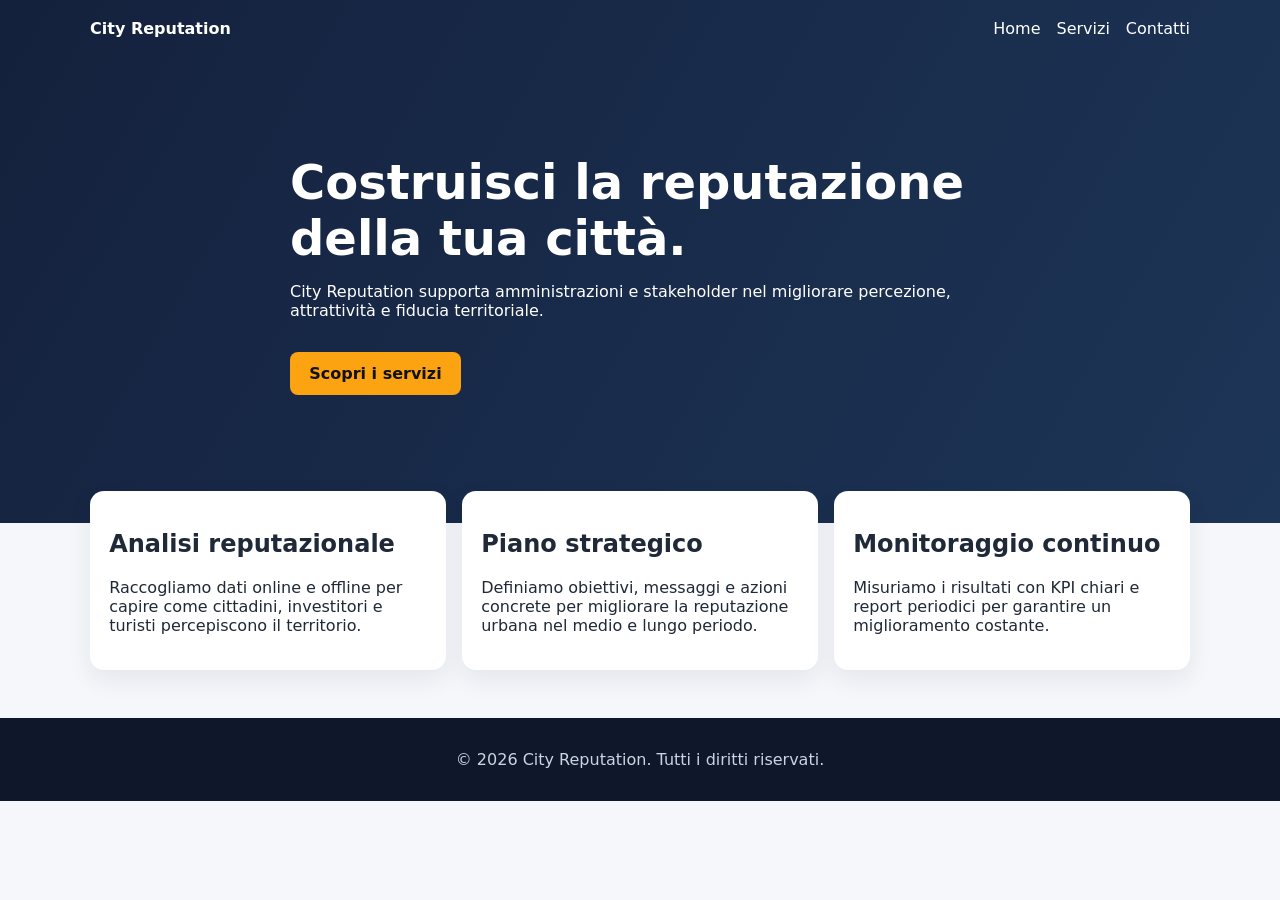
<file: index.html>
<!DOCTYPE html>
<html lang="it">
  <head>
    <meta charset="UTF-8" />
    <meta name="viewport" content="width=device-width, initial-scale=1.0" />
    <title>City Reputation | Home</title>
    <link rel="stylesheet" href="styles.css" />
  </head>
  <body>
    <header class="hero">
      <nav class="navbar container">
        <a class="logo" href="index.html">City Reputation</a>
        <ul class="nav-links">
          <li><a href="index.html">Home</a></li>
          <li><a href="servizi.html">Servizi</a></li>
          <li><a href="contatti.html">Contatti</a></li>
        </ul>
      </nav>

      <div class="hero-content container">
        <h1>Costruisci la reputazione della tua città.</h1>
        <p>
          City Reputation supporta amministrazioni e stakeholder nel migliorare
          percezione, attrattività e fiducia territoriale.
        </p>
        <a class="btn" href="servizi.html">Scopri i servizi</a>
      </div>
    </header>

    <main class="container">
      <section class="cards">
        <article class="card">
          <h2>Analisi reputazionale</h2>
          <p>
            Raccogliamo dati online e offline per capire come cittadini,
            investitori e turisti percepiscono il territorio.
          </p>
        </article>

        <article class="card">
          <h2>Piano strategico</h2>
          <p>
            Definiamo obiettivi, messaggi e azioni concrete per migliorare la
            reputazione urbana nel medio e lungo periodo.
          </p>
        </article>

        <article class="card">
          <h2>Monitoraggio continuo</h2>
          <p>
            Misuriamo i risultati con KPI chiari e report periodici per
            garantire un miglioramento costante.
          </p>
        </article>
      </section>
    </main>

    <footer>
      <p>© 2026 City Reputation. Tutti i diritti riservati.</p>
    </footer>
  </body>
</html>
</file>
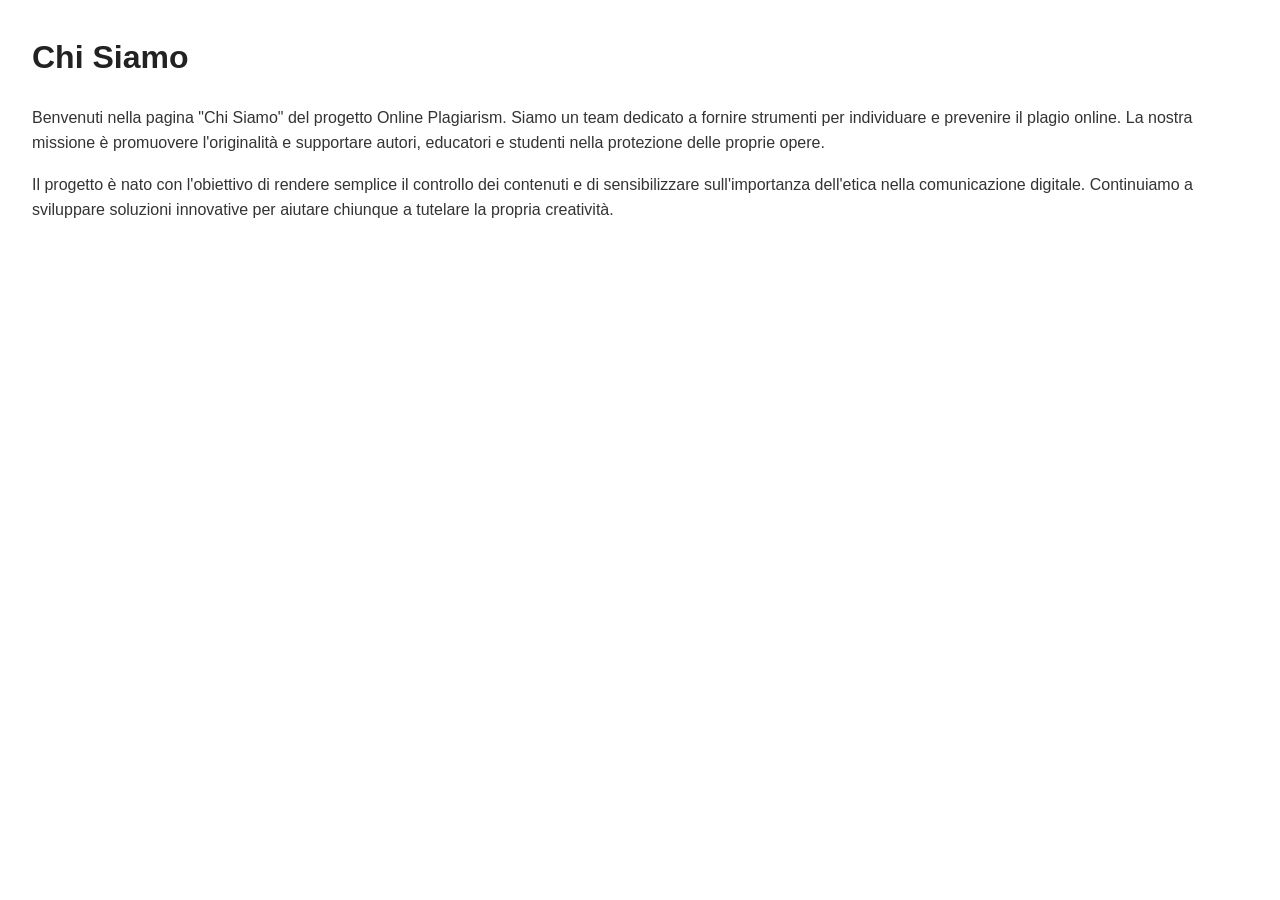
<file: chi-siamo.html>
<!DOCTYPE html>
<html lang="it">
<head>
    <meta charset="UTF-8" />
    <meta name="viewport" content="width=device-width, initial-scale=1.0" />
    <title>Chi Siamo</title>
    <style>
        body {
            font-family: Arial, Helvetica, sans-serif;
            line-height: 1.6;
            margin: 2rem;
            color: #333;
        }
        h1 {
            color: #222;
        }
    </style>
</head>
<body>
    <h1>Chi Siamo</h1>
    <p>
        Benvenuti nella pagina "Chi Siamo" del progetto Online Plagiarism. Siamo un
        team dedicato a fornire strumenti per individuare e prevenire il plagio
        online. La nostra missione è promuovere l'originalità e supportare autori,
        educatori e studenti nella protezione delle proprie opere.
    </p>
    <p>
        Il progetto è nato con l'obiettivo di rendere semplice il controllo dei
        contenuti e di sensibilizzare sull'importanza dell'etica nella
        comunicazione digitale. Continuiamo a sviluppare soluzioni innovative per
        aiutare chiunque a tutelare la propria creatività.
    </p>
</body>
</html>
</file>
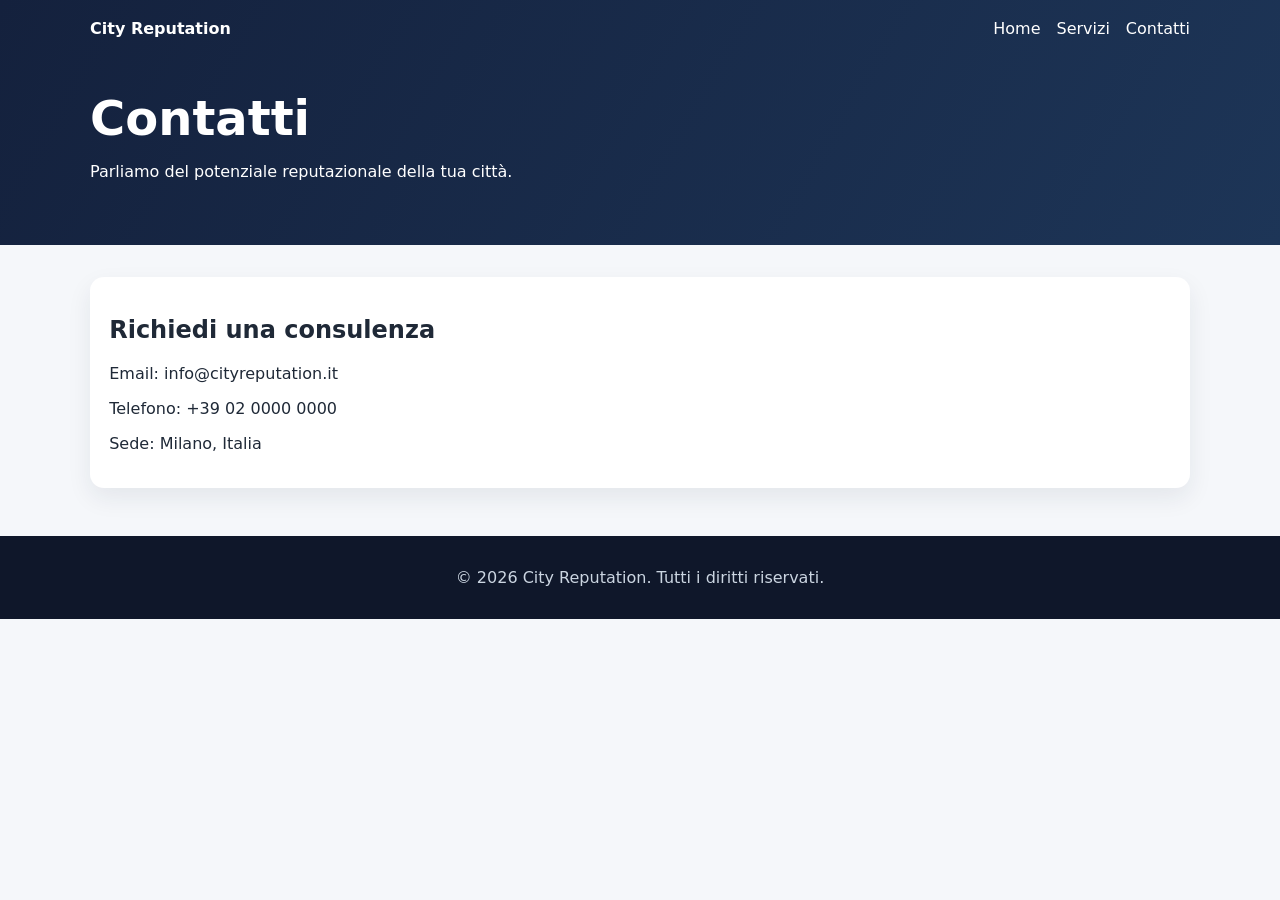
<file: contatti.html>
<!DOCTYPE html>
<html lang="it">
  <head>
    <meta charset="UTF-8" />
    <meta name="viewport" content="width=device-width, initial-scale=1.0" />
    <title>City Reputation | Contatti</title>
    <link rel="stylesheet" href="styles.css" />
  </head>
  <body>
    <header class="sub-hero">
      <nav class="navbar container">
        <a class="logo" href="index.html">City Reputation</a>
        <ul class="nav-links">
          <li><a href="index.html">Home</a></li>
          <li><a href="servizi.html">Servizi</a></li>
          <li><a href="contatti.html">Contatti</a></li>
        </ul>
      </nav>
      <div class="container">
        <h1>Contatti</h1>
        <p>Parliamo del potenziale reputazionale della tua città.</p>
      </div>
    </header>

    <main class="container">
      <section class="contact-box">
        <h2>Richiedi una consulenza</h2>
        <p>Email: info@cityreputation.it</p>
        <p>Telefono: +39 02 0000 0000</p>
        <p>Sede: Milano, Italia</p>
      </section>
    </main>

    <footer>
      <p>© 2026 City Reputation. Tutti i diritti riservati.</p>
    </footer>
  </body>
</html>
</file>
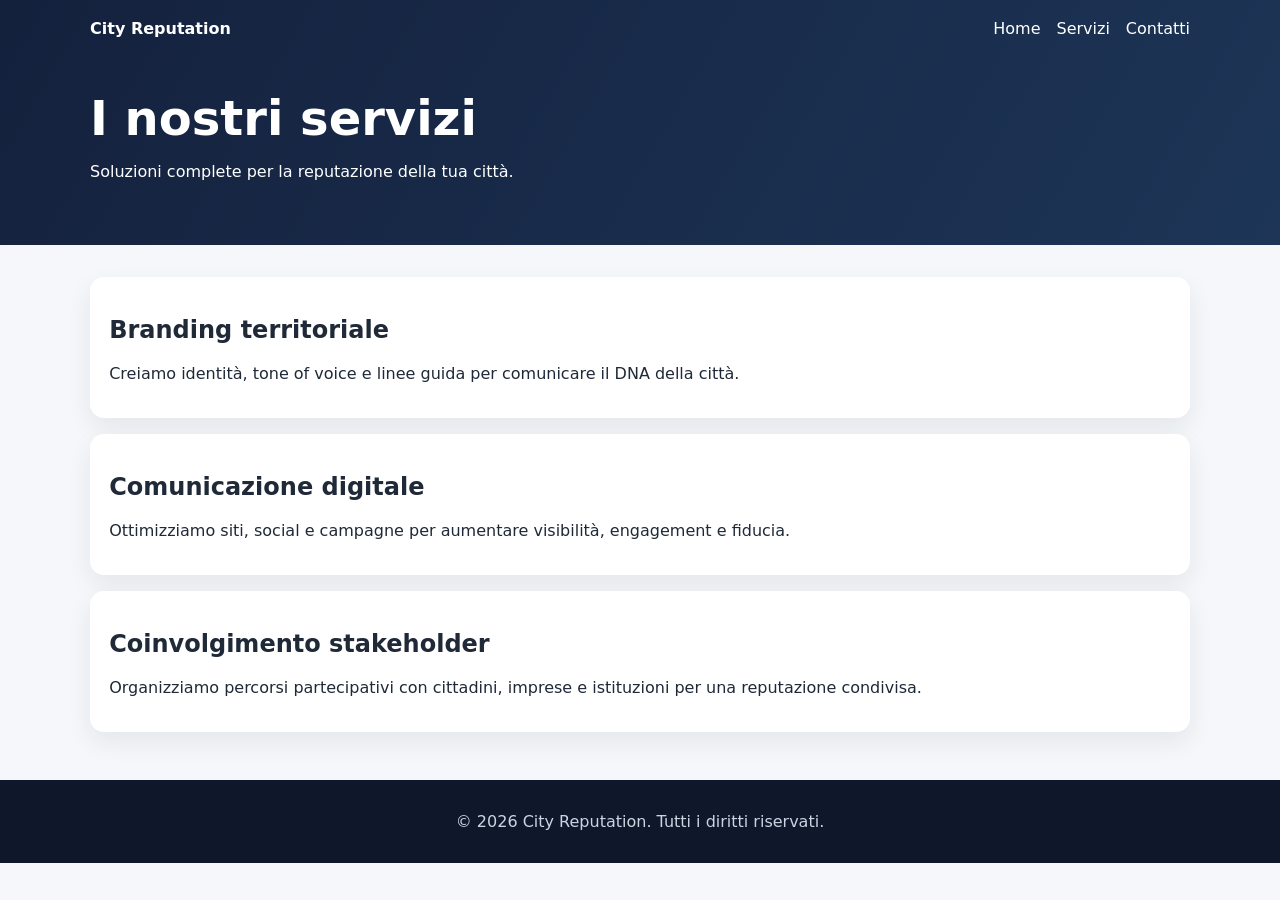
<file: servizi.html>
<!DOCTYPE html>
<html lang="it">
  <head>
    <meta charset="UTF-8" />
    <meta name="viewport" content="width=device-width, initial-scale=1.0" />
    <title>City Reputation | Servizi</title>
    <link rel="stylesheet" href="styles.css" />
  </head>
  <body>
    <header class="sub-hero">
      <nav class="navbar container">
        <a class="logo" href="index.html">City Reputation</a>
        <ul class="nav-links">
          <li><a href="index.html">Home</a></li>
          <li><a href="servizi.html">Servizi</a></li>
          <li><a href="contatti.html">Contatti</a></li>
        </ul>
      </nav>
      <div class="container">
        <h1>I nostri servizi</h1>
        <p>Soluzioni complete per la reputazione della tua città.</p>
      </div>
    </header>

    <main class="container stacked">
      <section class="service-box">
        <h2>Branding territoriale</h2>
        <p>
          Creiamo identità, tone of voice e linee guida per comunicare il DNA
          della città.
        </p>
      </section>

      <section class="service-box">
        <h2>Comunicazione digitale</h2>
        <p>
          Ottimizziamo siti, social e campagne per aumentare visibilità,
          engagement e fiducia.
        </p>
      </section>

      <section class="service-box">
        <h2>Coinvolgimento stakeholder</h2>
        <p>
          Organizziamo percorsi partecipativi con cittadini, imprese e
          istituzioni per una reputazione condivisa.
        </p>
      </section>
    </main>

    <footer>
      <p>© 2026 City Reputation. Tutti i diritti riservati.</p>
    </footer>
  </body>
</html>
</file>
<file: styles.css>
:root {
  --primary: #14213d;
  --accent: #fca311;
  --bg: #f5f7fa;
  --text: #1f2937;
  --card: #ffffff;
}

* {
  box-sizing: border-box;
}

body {
  margin: 0;
  font-family: Inter, system-ui, -apple-system, Segoe UI, Roboto, sans-serif;
  color: var(--text);
  background: var(--bg);
}

.container {
  width: min(1100px, 92%);
  margin: 0 auto;
}

.navbar {
  display: flex;
  align-items: center;
  justify-content: space-between;
  padding: 1.2rem 0;
}

.logo {
  color: #fff;
  text-decoration: none;
  font-weight: 700;
}

.nav-links {
  list-style: none;
  display: flex;
  gap: 1rem;
  margin: 0;
  padding: 0;
}

.nav-links a {
  color: #fff;
  text-decoration: none;
  font-weight: 500;
}

.hero,
.sub-hero {
  background: linear-gradient(120deg, #14213d, #1d3557);
  color: #fff;
  padding-bottom: 3rem;
}

.hero-content {
  padding: 4rem 0 5rem;
  max-width: 700px;
}

.hero-content h1,
.sub-hero h1 {
  font-size: clamp(2rem, 4vw, 3rem);
  margin-bottom: 0.8rem;
}

.btn {
  display: inline-block;
  background: var(--accent);
  color: #111;
  padding: 0.75rem 1.2rem;
  border-radius: 8px;
  text-decoration: none;
  font-weight: 700;
  margin-top: 1rem;
}

.cards {
  display: grid;
  grid-template-columns: repeat(auto-fit, minmax(220px, 1fr));
  gap: 1rem;
  margin: -2rem 0 3rem;
}

.card,
.service-box,
.contact-box {
  background: var(--card);
  border-radius: 14px;
  padding: 1.2rem;
  box-shadow: 0 10px 24px rgba(20, 33, 61, 0.08);
}

.stacked {
  display: grid;
  gap: 1rem;
  margin: 2rem auto 3rem;
}

.contact-box {
  margin: 2rem 0 3rem;
}

footer {
  text-align: center;
  padding: 1rem;
  background: #0f172a;
  color: #cbd5e1;
}
</file>
